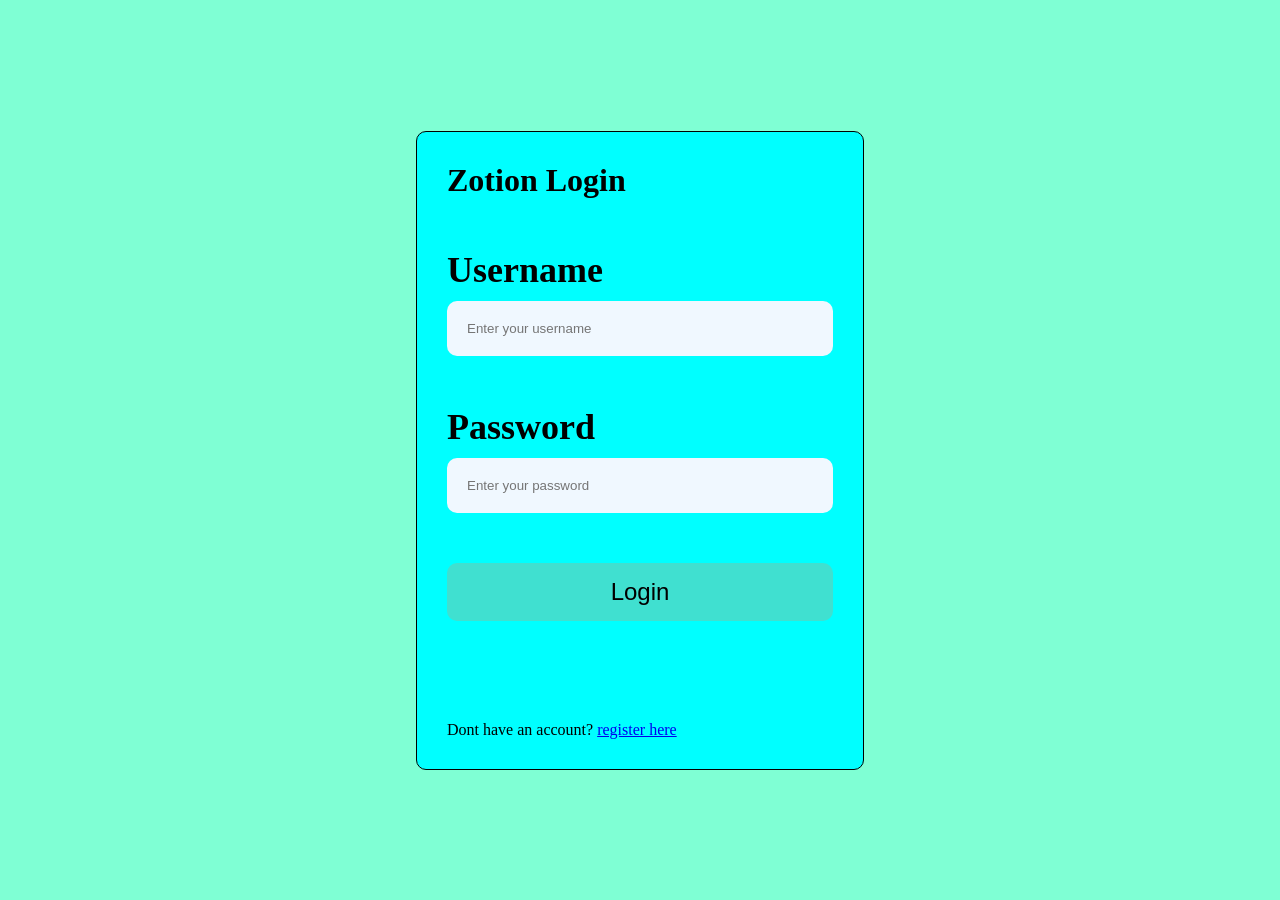
<file: login.html>
<!DOCTYPE html>
<html lang="en">
<head>
    <meta charset="UTF-8">
    <meta name="viewport" content="width=device-width, initial-scale=1.0">
    <title>Zotion Login</title>
    <link rel="stylesheet" href="login.css">
</head>
<body>
    <div class="container">
        <h1>
            Zotion Login
        </h1>
        <div class="param">
            <label for="username">Username</label>
            <input type="text" id="LoginUsername" name="username" placeholder="Enter your username" required>
        </div>
        <div class="param">
            <label for="password">Password</label>
            <input type="password" id="LoginPassword" name="password" placeholder="Enter your password" required>
        </div>
        <button type="button" id="login-btn">Login</button>
        <div id="msg" class="msg"> </div>
        <p>Dont have an account? <a href="register.html">register here</a></p>
    </div>
    <script src="login.js"></script>
</body>
</html>
</file>
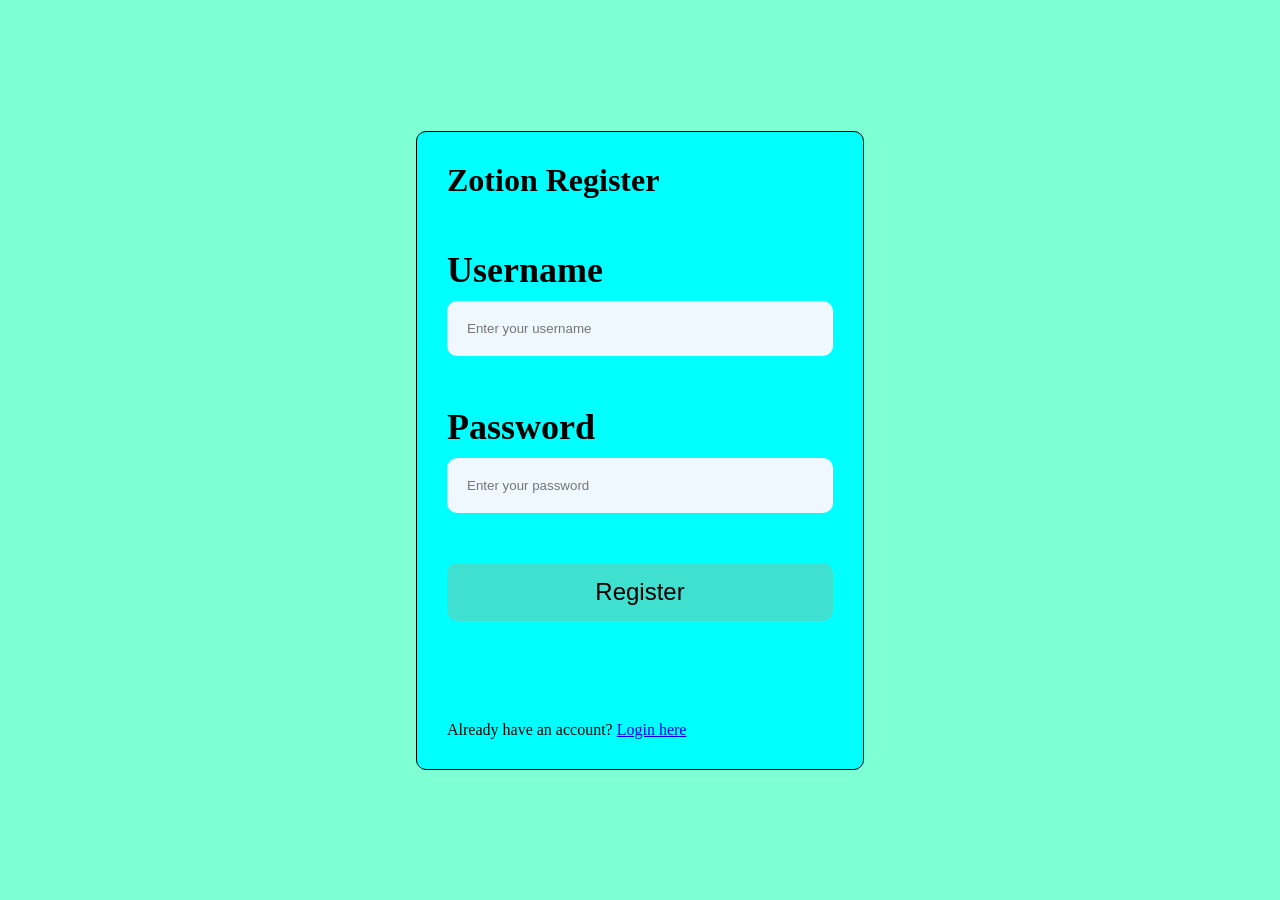
<file: register.html>
<!DOCTYPE html>
<html lang="en">
<head>
    <meta charset="UTF-8">
    <meta name="viewport" content="width=device-width, initial-scale=1.0">
    <title>Zotion Register</title>
    <link rel="stylesheet" href="login.css">
</head>
<body>
    <div class="container">
        <h1>Zotion Register</h1>
        <div class="param">
            <label for="username">Username</label>
            <input type="text" id="RegisterUsername" name="username" placeholder="Enter your username" required>
        </div>
        <div class="param">
            <label for="password">Password</label>
            <input type="password" id="RegisterPassword" name="password" placeholder="Enter your password" required>
        </div>
        <button type="button" id="register-btn">Register</button>
        <div class="msg" id="msg"></div>
        <p>Already have an account? <a href="login.html">Login here</a></p>
    </div>
    <script src="login.js"></script>
</body>
</html>
</file>
<file: login.css>
* {
    padding: 0;
    margin: 0;
    box-sizing: border-box;
}

body {
    display: flex;
    flex-direction: column;
    background-color: aquamarine;
    justify-content: center;
    align-items: center;
    width: 100%;
    height: 100vh;
}

.container {
    display: flex;
    flex-direction: column;
    width: 35vw;
    min-height: 50vh;
    background: aqua;
    border: black 1px solid;
    border-radius: 10px;
    padding: 30px;
    gap: 50px;
}

.param {
    display: flex;
    flex-direction: column;
    gap: 10px;
}

label {
    font-size: 36px;
    font-weight: 700;
    color: black;
}

input {
    padding: 20px;
    border: none;
    border-radius: 10px;
    background-color: aliceblue;
    transform: translateY(0%);
    transition: transform 0.3s;
}

input:hover {
    transform: translateY(-5%);
    transition: transform 0.3s;
}

button {
    border: none;
    background-color:turquoise;
    padding: 15px;
    font-size: 24px;
    border-radius: 10px;
    transform: translateY(0%);
    transition: transform 0.3s, background-color 0.3s;
}

button:hover {
    transform: translateY(-5%);
    transition: translate 0.3s, background-color 0.3s;
    background-color: darkturquoise;
}
</file>
